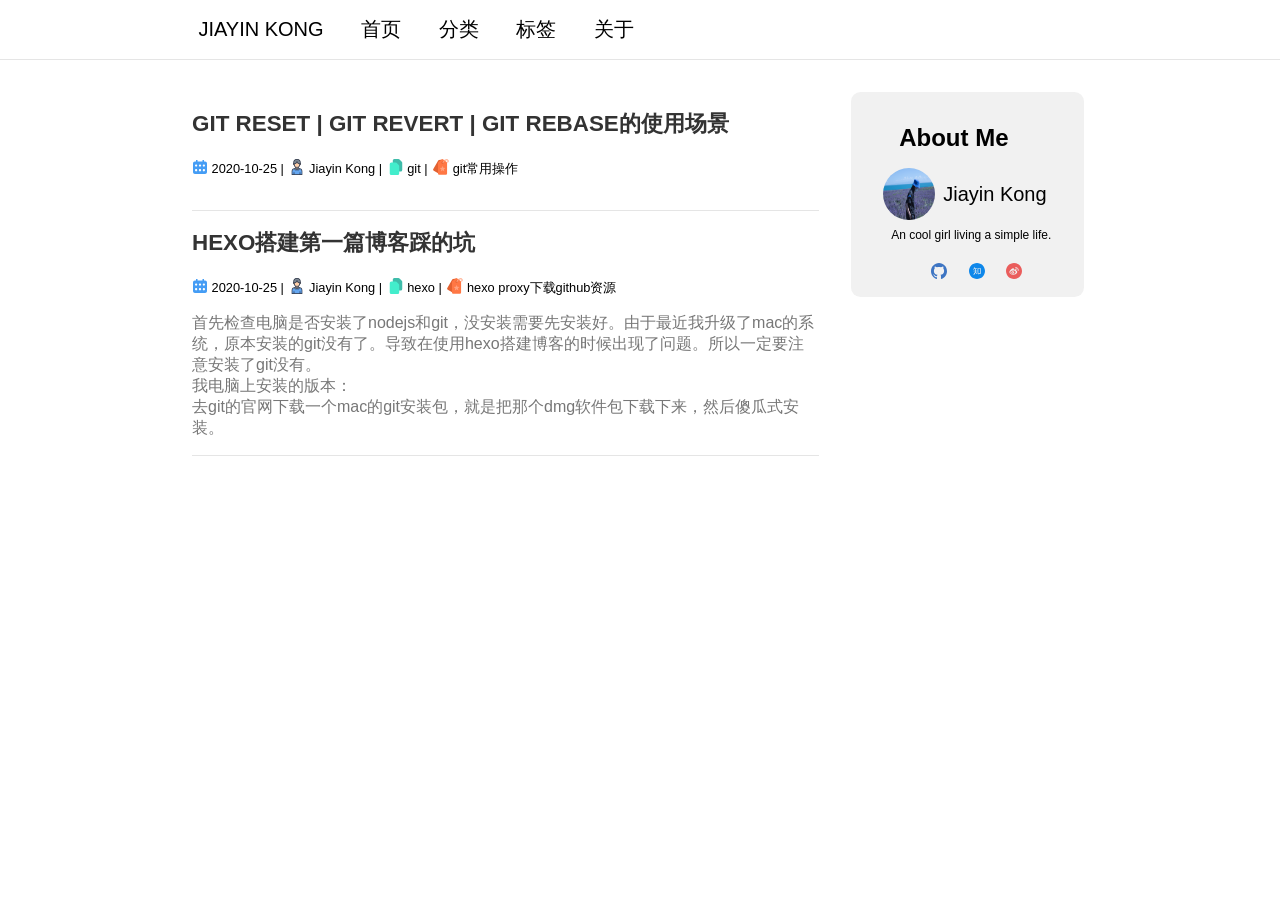
<file: index.html>
<!DOCTYPE html>
<html>
<head>
    <meta charset="utf-8">
    
        <title>Jiayin Kong</title>
    
    <meta name="viewport" content="width=device-width, initial-scale=1, maximum-scale=1, user-scalable=no">
    <link rel='shortcut icon' href="/favicon.ico">
    
<link rel="stylesheet" href="/css/index.css">

    
<link rel="stylesheet" href="/css/plugins/highlight/dark.css">

    
<link rel="stylesheet" href="/css/plugins/iconfont/iconfont.css">

<meta name="generator" content="Hexo 5.2.0"></head>
<body>
    <div class="navbar-container">
    <div class="navbar">
        <ul>
            <li><a href="/">JIAYIN KONG</a></li>
            <li><a href="/">首页</a></li>
            <li><a href='/categories'>分类</a></li>
            <li><a href="/tags">标签</a></li>
            <li><a href="/about">关于</a></li>
        </ul>
    </div>
</div>
    <div class="all-container">
        <div class="container">
	<div class="card-container">
		
			<div class="index-card">
  <div class="info">
    <h2 class="title" >
      <a href="/2020/10/25/git/git%20reset%E3%80%81git%20revert%E3%80%81git%20rebase%E7%9A%84%E4%BD%BF%E7%94%A8%E5%9C%BA%E6%99%AF/">git reset | git revert | git rebase的使用场景</a>
    </h2>
    
    <div class="infos">
      <div class="item">
        <svg class="icon" aria-hidden="true">
          <use xlink:href="#icon-date"></use>
        </svg>        
        <span id="date">2020-10-25</span>
        <span id="divider">|</span>
      </div>

      <div class="item">
        <svg class="icon" aria-hidden="true">
          <use xlink:href="#icon--basicpeople"></use>
        </svg> 
        <span id="author">
          
            Jiayin Kong
          
        </span>
        <span id="divider">|</span>
      </div>

      <div class="item">
        <svg class="icon" aria-hidden="true">
          <use xlink:href="#icon-duplicate_document"></use>
        </svg> 
        <span id="cate">
          
            <a href="/categories/git/">git</a>
          
        </span>
        <span id="divider">|</span>
      </div>

      <div class="item">
        <svg class="icon" aria-hidden="true">
          <use xlink:href="#icon-tags"></use>
        </svg> 
        <span id="tags">
          
            <a href="/tags/git%E5%B8%B8%E7%94%A8%E6%93%8D%E4%BD%9C/">git常用操作</a>
          
        </span>
      </div>

    </div>
    <div class="excerpt">
      
    </div>

    <!--
    <div class="readmore">
      <a href="/2020/10/25/git/git%20reset%E3%80%81git%20revert%E3%80%81git%20rebase%E7%9A%84%E4%BD%BF%E7%94%A8%E5%9C%BA%E6%99%AF/">Read More >></a>
    </div>
    -->

    <hr class="divider">

  </div>
</div>
		
			<div class="index-card">
  <div class="info">
    <h2 class="title" >
      <a href="/2020/10/25/hexo/hexo%E6%90%AD%E5%BB%BA%E7%AC%AC%E4%B8%80%E7%AF%87%E5%8D%9A%E5%AE%A2%E8%B8%A9%E7%9A%84%E5%9D%91/">hexo搭建第一篇博客踩的坑</a>
    </h2>
    
    <div class="infos">
      <div class="item">
        <svg class="icon" aria-hidden="true">
          <use xlink:href="#icon-date"></use>
        </svg>        
        <span id="date">2020-10-25</span>
        <span id="divider">|</span>
      </div>

      <div class="item">
        <svg class="icon" aria-hidden="true">
          <use xlink:href="#icon--basicpeople"></use>
        </svg> 
        <span id="author">
          
            Jiayin Kong
          
        </span>
        <span id="divider">|</span>
      </div>

      <div class="item">
        <svg class="icon" aria-hidden="true">
          <use xlink:href="#icon-duplicate_document"></use>
        </svg> 
        <span id="cate">
          
            <a href="/categories/hexo/">hexo</a>
          
        </span>
        <span id="divider">|</span>
      </div>

      <div class="item">
        <svg class="icon" aria-hidden="true">
          <use xlink:href="#icon-tags"></use>
        </svg> 
        <span id="tags">
          
            <a href="/tags/hexo/">hexo</a>
          
            <a href="/tags/proxy%E4%B8%8B%E8%BD%BDgithub%E8%B5%84%E6%BA%90/">proxy下载github资源</a>
          
        </span>
      </div>

    </div>
    <div class="excerpt">
      <p>首先检查电脑是否安装了nodejs和git，没安装需要先安装好。由于最近我升级了mac的系统，原本安装的git没有了。导致在使用hexo搭建博客的时候出现了问题。所以一定要注意安装了git没有。</p>
<p>我电脑上安装的版本：</p>
<p></p>
<p>去git的官网下载一个mac的git安装包，就是把那个dmg软件包下载下来，然后傻瓜式安装。</p>
    </div>

    <!--
    <div class="readmore">
      <a href="/2020/10/25/hexo/hexo%E6%90%AD%E5%BB%BA%E7%AC%AC%E4%B8%80%E7%AF%87%E5%8D%9A%E5%AE%A2%E8%B8%A9%E7%9A%84%E5%9D%91/">Read More >></a>
    </div>
    -->

    <hr class="divider">

  </div>
</div>
		
		<nav class="pagination">
	<div class="pages">
		
	</div>
</nav>

	</div>
	<div class="widgets">
    <div class="self-info">
        <h2>About Me</h2>
        <div class="infos">
            <div style="display: flex; align-items: center;">
                <img src="/favicon.ico">
                <p style="margin-left: 8px;">Jiayin Kong</p>
            </div>
            <span>
                <p style="font-size: 12px;">An cool girl living a simple life.</p>
            </span>
        </div>
        <div class="methods">
            <a target="_blank" rel="noopener" href="https://github.com/jiayinkong" title="Github">
                <svg class="icon" aria-hidden="true">
                    <use xlink:href="#icon-github"></use>
                </svg>
            </a>
            <a href="">
                <svg class="icon" aria-hidden="true">
                    <use xlink:href="#icon-zhihu"></use>
                </svg>
            </a>
            <a href="">
                <svg class="icon" aria-hidden="true">
                    <use xlink:href="#icon-weibo"></use>
                </svg>
            </a>
        </div>
    </div>
</div>
</div>
    </div>
    <div class='rights'>
	<p>©<span id='years'></span> Mint Forge. All Rights Reserved.</p>
</div>
<script type="text/javascript">
	var today = new Date()
	var years = today.getFullYear()
	document.getElementById('years').innerHTML=years
</script>
    
<script src="/js/iconfont.js"></script>

<style>
    .icon {
      width: 1rem;
      height: 1rem;
      vertical-align: -0.15em;
      fill: currentColor;
      overflow: hidden;
    }
</style>
    
</body>
</html>
</file>
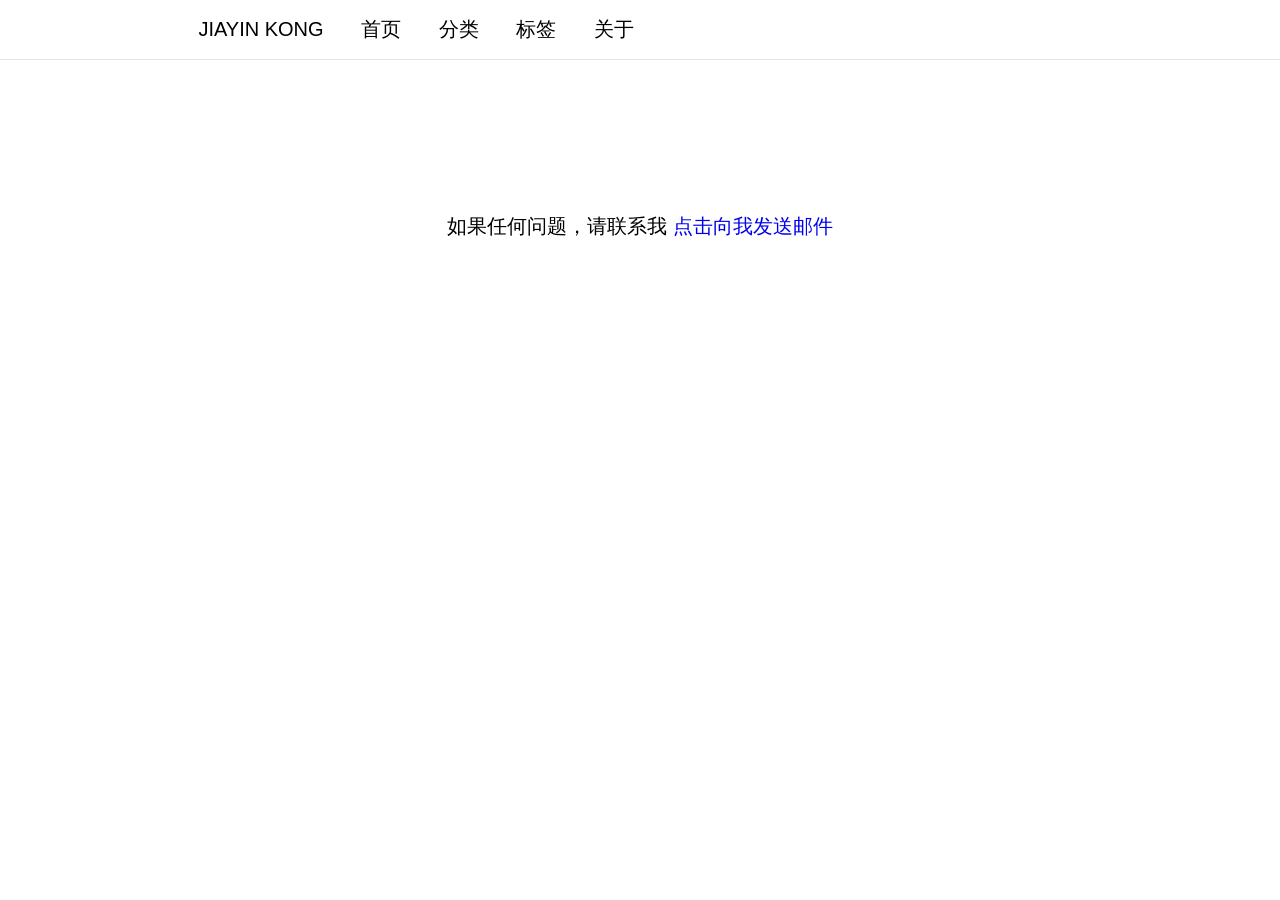
<file: about/index.html>
<!DOCTYPE html>
<html>
<head>
    <meta charset="utf-8">
    
        <title>about | Jiayin Kong</title>
    
    <meta name="viewport" content="width=device-width, initial-scale=1, maximum-scale=1, user-scalable=no">
    <link rel='shortcut icon' href="/favicon.ico">
    
<link rel="stylesheet" href="/css/index.css">

    
<link rel="stylesheet" href="/css/plugins/highlight/dark.css">

    
<link rel="stylesheet" href="/css/plugins/iconfont/iconfont.css">

<meta name="generator" content="Hexo 5.2.0"></head>
<body>
    <div class="navbar-container">
    <div class="navbar">
        <ul>
            <li><a href="/">JIAYIN KONG</a></li>
            <li><a href="/">首页</a></li>
            <li><a href='/categories'>分类</a></li>
            <li><a href="/tags">标签</a></li>
            <li><a href="/about">关于</a></li>
        </ul>
    </div>
</div>
    <div class="all-container">
        <div class="about">
<p>如果任何问题，请联系我</p>
<a href="mailto:kevinjobs.com?subject=Asking%20from%20blog&body=Some%20Questions%2C%20Pls%20help%20me%3A" title="点击向我发送邮件" id="send-mail">点击向我发送邮件</a>
</div>
    </div>
    <div class='rights'>
	<p>©<span id='years'></span> Mint Forge. All Rights Reserved.</p>
</div>
<script type="text/javascript">
	var today = new Date()
	var years = today.getFullYear()
	document.getElementById('years').innerHTML=years
</script>
    
<script src="/js/iconfont.js"></script>

<style>
    .icon {
      width: 1rem;
      height: 1rem;
      vertical-align: -0.15em;
      fill: currentColor;
      overflow: hidden;
    }
</style>
    
</body>
</html>
</file>
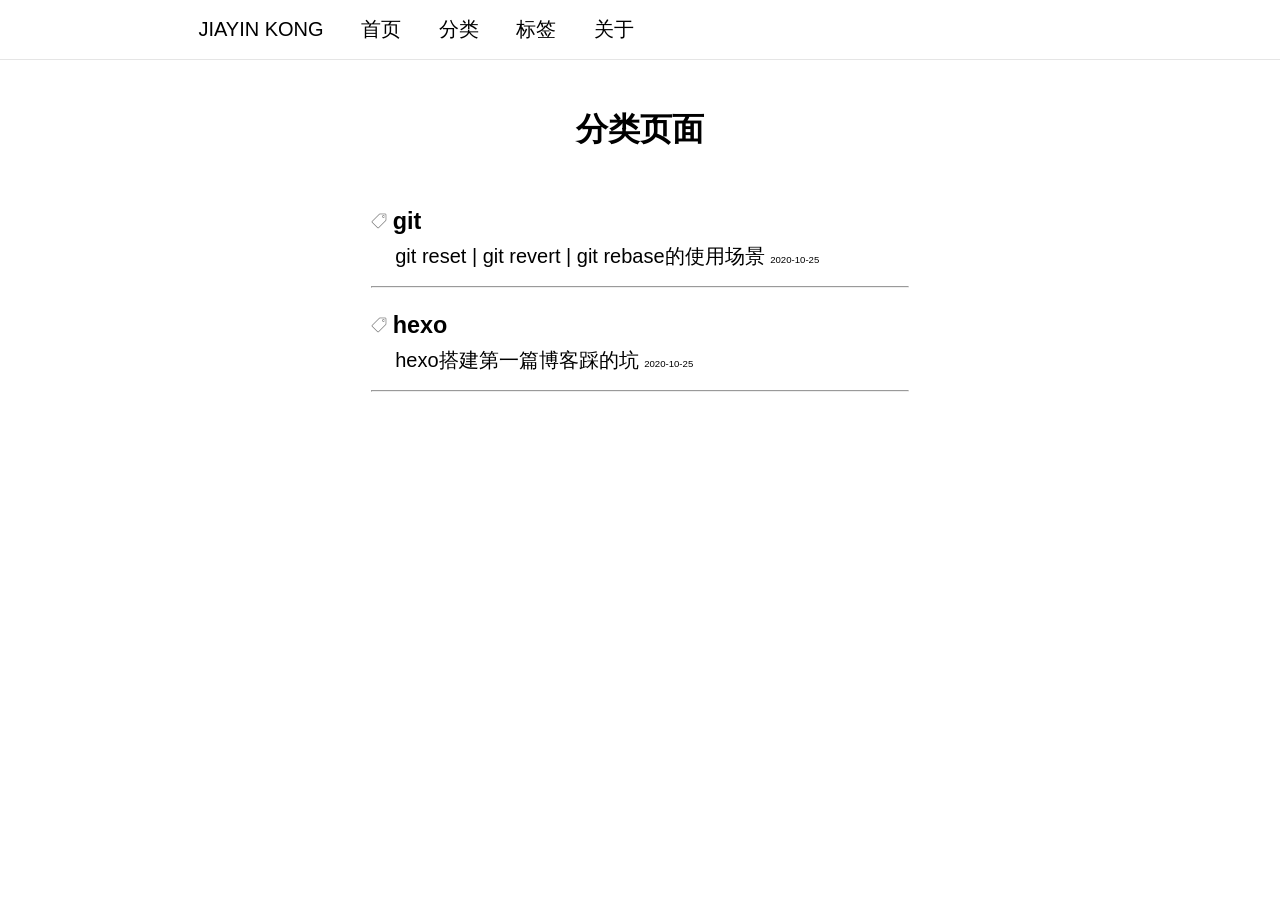
<file: categories/index.html>
<!DOCTYPE html>
<html>
<head>
    <meta charset="utf-8">
    
        <title>categories | Jiayin Kong</title>
    
    <meta name="viewport" content="width=device-width, initial-scale=1, maximum-scale=1, user-scalable=no">
    <link rel='shortcut icon' href="/favicon.ico">
    
<link rel="stylesheet" href="/css/index.css">

    
<link rel="stylesheet" href="/css/plugins/highlight/dark.css">

    
<link rel="stylesheet" href="/css/plugins/iconfont/iconfont.css">

<meta name="generator" content="Hexo 5.2.0"></head>
<body>
    <div class="navbar-container">
    <div class="navbar">
        <ul>
            <li><a href="/">JIAYIN KONG</a></li>
            <li><a href="/">首页</a></li>
            <li><a href='/categories'>分类</a></li>
            <li><a href="/tags">标签</a></li>
            <li><a href="/about">关于</a></li>
        </ul>
    </div>
</div>
    <div class="all-container">
        <div class="cate_page">
    <div class='title'>
        <h1>分类页面</h2>
    </div>
    <div class="cate-list-container">
    
        <div class="cate-list">
            <span id="img"><img src="/img/tag.png"></span>
            <span id="catename">
                <h3><a href="/categories/git/">git</a></h3>
            </span>
            <ul>
            
                <li>
                    <a href="/2020/10/25/git/git%20reset%E3%80%81git%20revert%E3%80%81git%20rebase%E7%9A%84%E4%BD%BF%E7%94%A8%E5%9C%BA%E6%99%AF/">git reset | git revert | git rebase的使用场景</a>
                    <span>2020-10-25</span>
                </li>
            
            </ul>
            <hr>
        </div>
    
        <div class="cate-list">
            <span id="img"><img src="/img/tag.png"></span>
            <span id="catename">
                <h3><a href="/categories/hexo/">hexo</a></h3>
            </span>
            <ul>
            
                <li>
                    <a href="/2020/10/25/hexo/hexo%E6%90%AD%E5%BB%BA%E7%AC%AC%E4%B8%80%E7%AF%87%E5%8D%9A%E5%AE%A2%E8%B8%A9%E7%9A%84%E5%9D%91/">hexo搭建第一篇博客踩的坑</a>
                    <span>2020-10-25</span>
                </li>
            
            </ul>
            <hr>
        </div>
    
    </div>
</div>
    </div>
    <div class='rights'>
	<p>©<span id='years'></span> Mint Forge. All Rights Reserved.</p>
</div>
<script type="text/javascript">
	var today = new Date()
	var years = today.getFullYear()
	document.getElementById('years').innerHTML=years
</script>
    
<script src="/js/iconfont.js"></script>

<style>
    .icon {
      width: 1rem;
      height: 1rem;
      vertical-align: -0.15em;
      fill: currentColor;
      overflow: hidden;
    }
</style>
    
</body>
</html>
</file>
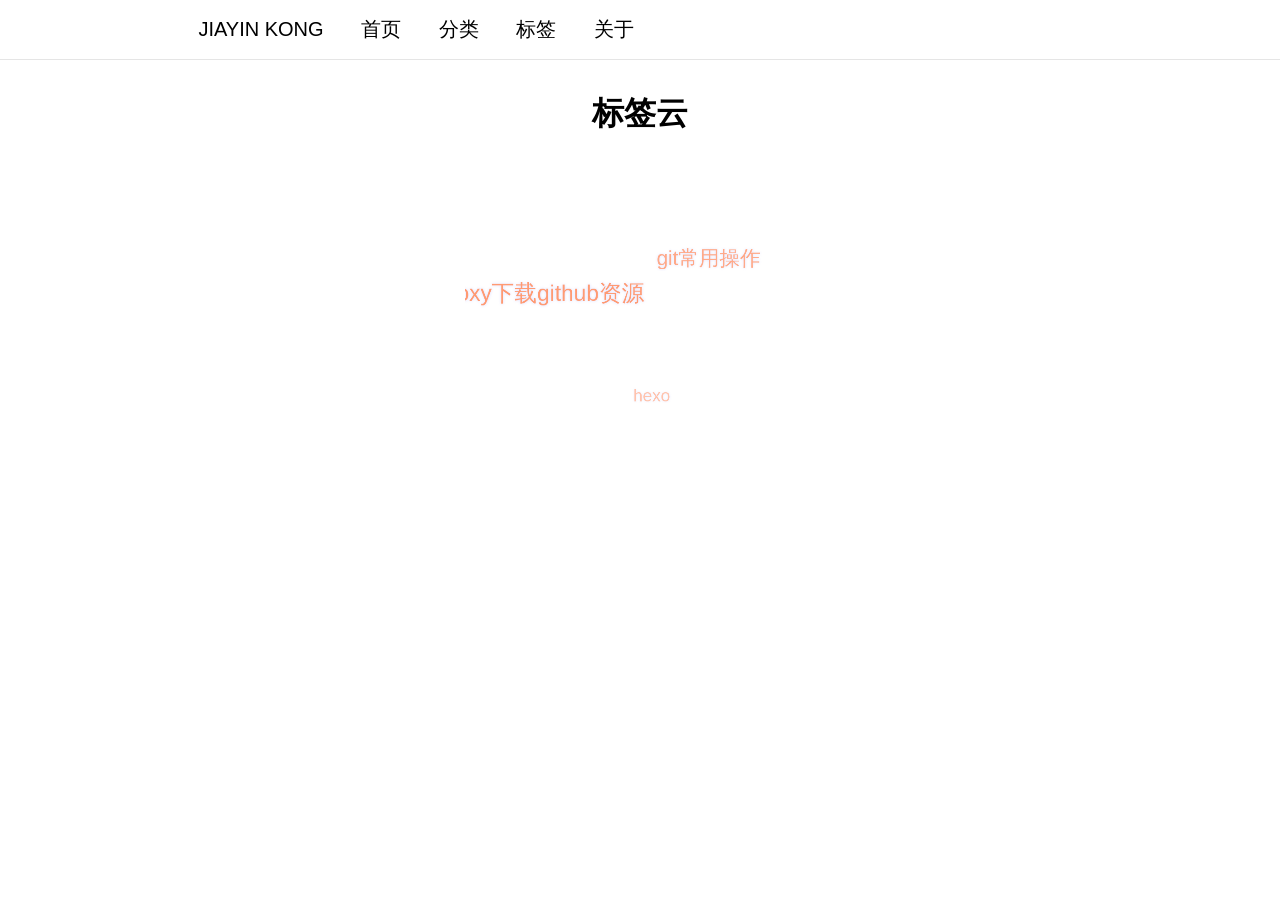
<file: tags/index.html>
<!DOCTYPE html>
<html>
<head>
    <meta charset="utf-8">
    
        <title>tags | Jiayin Kong</title>
    
    <meta name="viewport" content="width=device-width, initial-scale=1, maximum-scale=1, user-scalable=no">
    <link rel='shortcut icon' href="/favicon.ico">
    
<link rel="stylesheet" href="/css/index.css">

    
<link rel="stylesheet" href="/css/plugins/highlight/dark.css">

    
<link rel="stylesheet" href="/css/plugins/iconfont/iconfont.css">

<meta name="generator" content="Hexo 5.2.0"></head>
<body>
    <div class="navbar-container">
    <div class="navbar">
        <ul>
            <li><a href="/">JIAYIN KONG</a></li>
            <li><a href="/">首页</a></li>
            <li><a href='/categories'>分类</a></li>
            <li><a href="/tags">标签</a></li>
            <li><a href="/about">关于</a></li>
        </ul>
    </div>
</div>
    <div class="all-container">
        <div class="tags">
    
        <h3 class="title">标签云</h3>
        <script type="text/javascript" charset="utf-8" src="/js/tagcloud.js"></script>
        <script type="text/javascript" charset="utf-8" src="/js/tagcanvas.js"></script>
        <div class="widget-wrap tags-cloud">
            <div id="myCanvasContainer" class="widget tagcloud tags-cloud-canvas">
                <canvas width="350" height="350" id="resCanvas" style="width=100%">
                    <a href="/tags/git%E5%B8%B8%E7%94%A8%E6%93%8D%E4%BD%9C/" style="font-size: 10px;">git常用操作</a> <a href="/tags/hexo/" style="font-size: 10px;">hexo</a> <a href="/tags/proxy%E4%B8%8B%E8%BD%BDgithub%E8%B5%84%E6%BA%90/" style="font-size: 10px;">proxy下载github资源</a>
                </canvas>
            </div>
        </div>
    
</div>
    </div>
    <div class='rights'>
	<p>©<span id='years'></span> Mint Forge. All Rights Reserved.</p>
</div>
<script type="text/javascript">
	var today = new Date()
	var years = today.getFullYear()
	document.getElementById('years').innerHTML=years
</script>
    
<script src="/js/iconfont.js"></script>

<style>
    .icon {
      width: 1rem;
      height: 1rem;
      vertical-align: -0.15em;
      fill: currentColor;
      overflow: hidden;
    }
</style>
    
</body>
</html>
</file>
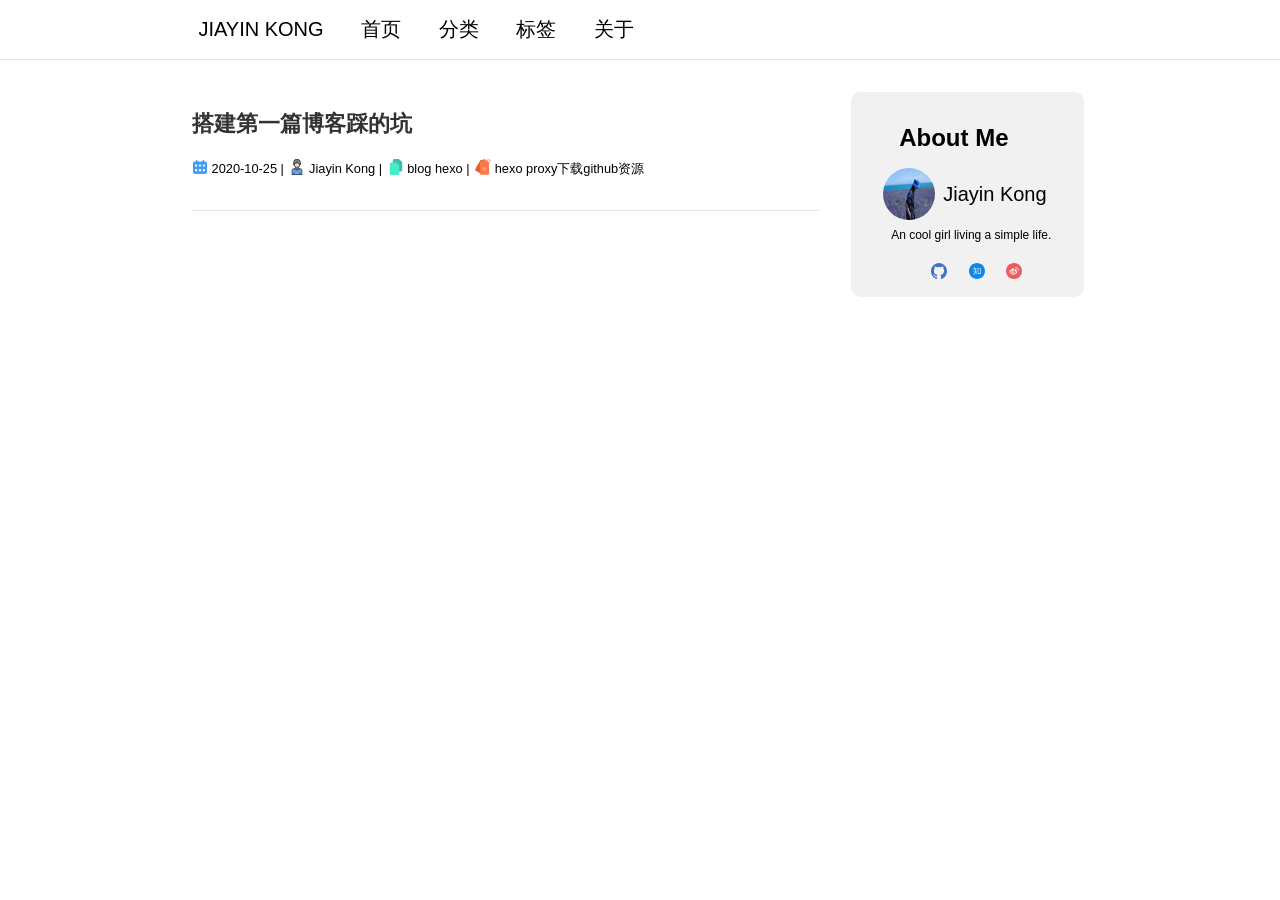
<file: categories/blog/index.html>
<!DOCTYPE html>
<html>
<head>
    <meta charset="utf-8">
    
        <title>Jiayin Kong</title>
    
    <meta name="viewport" content="width=device-width, initial-scale=1, maximum-scale=1, user-scalable=no">
    <link rel='shortcut icon' href="/favicon.ico">
    
<link rel="stylesheet" href="/css/index.css">

    
<link rel="stylesheet" href="/css/plugins/highlight/dark.css">

    
<link rel="stylesheet" href="/css/plugins/iconfont/iconfont.css">

<meta name="generator" content="Hexo 5.2.0"></head>
<body>
    <div class="navbar-container">
    <div class="navbar">
        <ul>
            <li><a href="/">JIAYIN KONG</a></li>
            <li><a href="/">首页</a></li>
            <li><a href='/categories'>分类</a></li>
            <li><a href="/tags">标签</a></li>
            <li><a href="/about">关于</a></li>
        </ul>
    </div>
</div>
    <div class="all-container">
        <div class="container">
	<div class="card-container">
		
			<div class="index-card">
  <div class="info">
    <h2 class="title" >
      <a href="/2020/10/25/blog/hexo/%E6%90%AD%E5%BB%BA%E7%AC%AC%E4%B8%80%E7%AF%87%E5%8D%9A%E5%AE%A2%E8%B8%A9%E7%9A%84%E5%9D%91/">搭建第一篇博客踩的坑</a>
    </h2>
    
    <div class="infos">
      <div class="item">
        <svg class="icon" aria-hidden="true">
          <use xlink:href="#icon-date"></use>
        </svg>        
        <span id="date">2020-10-25</span>
        <span id="divider">|</span>
      </div>

      <div class="item">
        <svg class="icon" aria-hidden="true">
          <use xlink:href="#icon--basicpeople"></use>
        </svg> 
        <span id="author">
          
            Jiayin Kong
          
        </span>
        <span id="divider">|</span>
      </div>

      <div class="item">
        <svg class="icon" aria-hidden="true">
          <use xlink:href="#icon-duplicate_document"></use>
        </svg> 
        <span id="cate">
          
            <a href="/categories/blog/">blog</a>
          
            <a href="/categories/blog/hexo/">hexo</a>
          
        </span>
        <span id="divider">|</span>
      </div>

      <div class="item">
        <svg class="icon" aria-hidden="true">
          <use xlink:href="#icon-tags"></use>
        </svg> 
        <span id="tags">
          
            <a href="/tags/hexo/">hexo</a>
          
            <a href="/tags/proxy%E4%B8%8B%E8%BD%BDgithub%E8%B5%84%E6%BA%90/">proxy下载github资源</a>
          
        </span>
      </div>

    </div>
    <div class="excerpt">
      
    </div>

    <!--
    <div class="readmore">
      <a href="/2020/10/25/blog/hexo/%E6%90%AD%E5%BB%BA%E7%AC%AC%E4%B8%80%E7%AF%87%E5%8D%9A%E5%AE%A2%E8%B8%A9%E7%9A%84%E5%9D%91/">Read More >></a>
    </div>
    -->

    <hr class="divider">

  </div>
</div>
		
		<nav class="pagination">
	<div class="pages">
		
	</div>
</nav>

	</div>
	<div class="widgets">
    <div class="self-info">
        <h2>About Me</h2>
        <div class="infos">
            <div style="display: flex; align-items: center;">
                <img src="/favicon.ico">
                <p style="margin-left: 8px;">Jiayin Kong</p>
            </div>
            <span>
                <p style="font-size: 12px;">An cool girl living a simple life.</p>
            </span>
        </div>
        <div class="methods">
            <a target="_blank" rel="noopener" href="https://github.com/jiayinkong" title="Github">
                <svg class="icon" aria-hidden="true">
                    <use xlink:href="#icon-github"></use>
                </svg>
            </a>
            <a href="">
                <svg class="icon" aria-hidden="true">
                    <use xlink:href="#icon-zhihu"></use>
                </svg>
            </a>
            <a href="">
                <svg class="icon" aria-hidden="true">
                    <use xlink:href="#icon-weibo"></use>
                </svg>
            </a>
        </div>
    </div>
</div>
</div>
    </div>
    <div class='rights'>
	<p>©<span id='years'></span> Mint Forge. All Rights Reserved.</p>
</div>
<script type="text/javascript">
	var today = new Date()
	var years = today.getFullYear()
	document.getElementById('years').innerHTML=years
</script>
    
<script src="/js/iconfont.js"></script>

<style>
    .icon {
      width: 1rem;
      height: 1rem;
      vertical-align: -0.15em;
      fill: currentColor;
      overflow: hidden;
    }
</style>
    
</body>
</html>
</file>
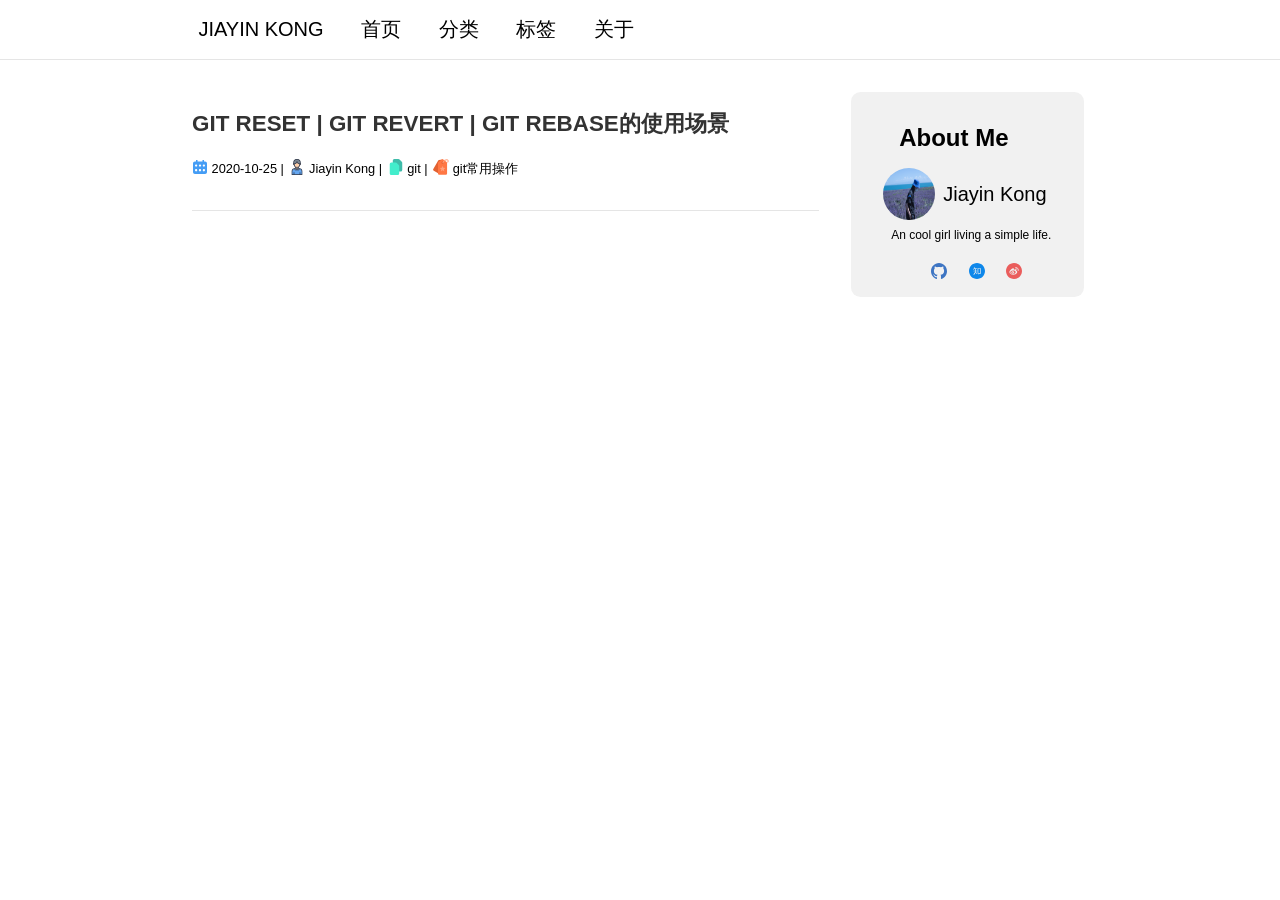
<file: categories/git/index.html>
<!DOCTYPE html>
<html>
<head>
    <meta charset="utf-8">
    
        <title>Jiayin Kong</title>
    
    <meta name="viewport" content="width=device-width, initial-scale=1, maximum-scale=1, user-scalable=no">
    <link rel='shortcut icon' href="/favicon.ico">
    
<link rel="stylesheet" href="/css/index.css">

    
<link rel="stylesheet" href="/css/plugins/highlight/dark.css">

    
<link rel="stylesheet" href="/css/plugins/iconfont/iconfont.css">

<meta name="generator" content="Hexo 5.2.0"></head>
<body>
    <div class="navbar-container">
    <div class="navbar">
        <ul>
            <li><a href="/">JIAYIN KONG</a></li>
            <li><a href="/">首页</a></li>
            <li><a href='/categories'>分类</a></li>
            <li><a href="/tags">标签</a></li>
            <li><a href="/about">关于</a></li>
        </ul>
    </div>
</div>
    <div class="all-container">
        <div class="container">
	<div class="card-container">
		
			<div class="index-card">
  <div class="info">
    <h2 class="title" >
      <a href="/2020/10/25/git/git%20reset%E3%80%81git%20revert%E3%80%81git%20rebase%E7%9A%84%E4%BD%BF%E7%94%A8%E5%9C%BA%E6%99%AF/">git reset | git revert | git rebase的使用场景</a>
    </h2>
    
    <div class="infos">
      <div class="item">
        <svg class="icon" aria-hidden="true">
          <use xlink:href="#icon-date"></use>
        </svg>        
        <span id="date">2020-10-25</span>
        <span id="divider">|</span>
      </div>

      <div class="item">
        <svg class="icon" aria-hidden="true">
          <use xlink:href="#icon--basicpeople"></use>
        </svg> 
        <span id="author">
          
            Jiayin Kong
          
        </span>
        <span id="divider">|</span>
      </div>

      <div class="item">
        <svg class="icon" aria-hidden="true">
          <use xlink:href="#icon-duplicate_document"></use>
        </svg> 
        <span id="cate">
          
            <a href="/categories/git/">git</a>
          
        </span>
        <span id="divider">|</span>
      </div>

      <div class="item">
        <svg class="icon" aria-hidden="true">
          <use xlink:href="#icon-tags"></use>
        </svg> 
        <span id="tags">
          
            <a href="/tags/git%E5%B8%B8%E7%94%A8%E6%93%8D%E4%BD%9C/">git常用操作</a>
          
        </span>
      </div>

    </div>
    <div class="excerpt">
      
    </div>

    <!--
    <div class="readmore">
      <a href="/2020/10/25/git/git%20reset%E3%80%81git%20revert%E3%80%81git%20rebase%E7%9A%84%E4%BD%BF%E7%94%A8%E5%9C%BA%E6%99%AF/">Read More >></a>
    </div>
    -->

    <hr class="divider">

  </div>
</div>
		
		<nav class="pagination">
	<div class="pages">
		
	</div>
</nav>

	</div>
	<div class="widgets">
    <div class="self-info">
        <h2>About Me</h2>
        <div class="infos">
            <div style="display: flex; align-items: center;">
                <img src="/favicon.ico">
                <p style="margin-left: 8px;">Jiayin Kong</p>
            </div>
            <span>
                <p style="font-size: 12px;">An cool girl living a simple life.</p>
            </span>
        </div>
        <div class="methods">
            <a target="_blank" rel="noopener" href="https://github.com/jiayinkong" title="Github">
                <svg class="icon" aria-hidden="true">
                    <use xlink:href="#icon-github"></use>
                </svg>
            </a>
            <a href="">
                <svg class="icon" aria-hidden="true">
                    <use xlink:href="#icon-zhihu"></use>
                </svg>
            </a>
            <a href="">
                <svg class="icon" aria-hidden="true">
                    <use xlink:href="#icon-weibo"></use>
                </svg>
            </a>
        </div>
    </div>
</div>
</div>
    </div>
    <div class='rights'>
	<p>©<span id='years'></span> Mint Forge. All Rights Reserved.</p>
</div>
<script type="text/javascript">
	var today = new Date()
	var years = today.getFullYear()
	document.getElementById('years').innerHTML=years
</script>
    
<script src="/js/iconfont.js"></script>

<style>
    .icon {
      width: 1rem;
      height: 1rem;
      vertical-align: -0.15em;
      fill: currentColor;
      overflow: hidden;
    }
</style>
    
</body>
</html>
</file>
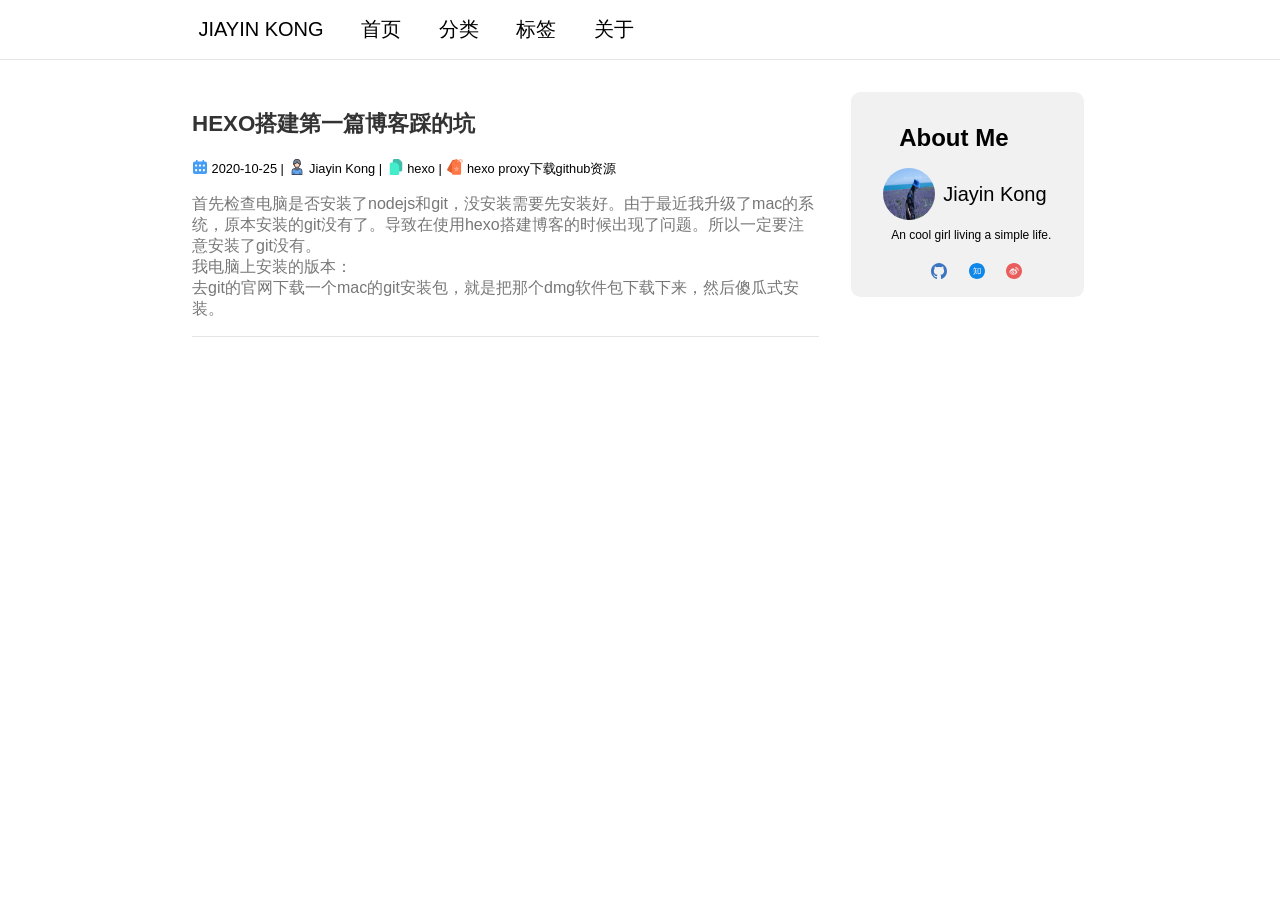
<file: categories/hexo/index.html>
<!DOCTYPE html>
<html>
<head>
    <meta charset="utf-8">
    
        <title>Jiayin Kong</title>
    
    <meta name="viewport" content="width=device-width, initial-scale=1, maximum-scale=1, user-scalable=no">
    <link rel='shortcut icon' href="/favicon.ico">
    
<link rel="stylesheet" href="/css/index.css">

    
<link rel="stylesheet" href="/css/plugins/highlight/dark.css">

    
<link rel="stylesheet" href="/css/plugins/iconfont/iconfont.css">

<meta name="generator" content="Hexo 5.2.0"></head>
<body>
    <div class="navbar-container">
    <div class="navbar">
        <ul>
            <li><a href="/">JIAYIN KONG</a></li>
            <li><a href="/">首页</a></li>
            <li><a href='/categories'>分类</a></li>
            <li><a href="/tags">标签</a></li>
            <li><a href="/about">关于</a></li>
        </ul>
    </div>
</div>
    <div class="all-container">
        <div class="container">
	<div class="card-container">
		
			<div class="index-card">
  <div class="info">
    <h2 class="title" >
      <a href="/2020/10/25/hexo/hexo%E6%90%AD%E5%BB%BA%E7%AC%AC%E4%B8%80%E7%AF%87%E5%8D%9A%E5%AE%A2%E8%B8%A9%E7%9A%84%E5%9D%91/">hexo搭建第一篇博客踩的坑</a>
    </h2>
    
    <div class="infos">
      <div class="item">
        <svg class="icon" aria-hidden="true">
          <use xlink:href="#icon-date"></use>
        </svg>        
        <span id="date">2020-10-25</span>
        <span id="divider">|</span>
      </div>

      <div class="item">
        <svg class="icon" aria-hidden="true">
          <use xlink:href="#icon--basicpeople"></use>
        </svg> 
        <span id="author">
          
            Jiayin Kong
          
        </span>
        <span id="divider">|</span>
      </div>

      <div class="item">
        <svg class="icon" aria-hidden="true">
          <use xlink:href="#icon-duplicate_document"></use>
        </svg> 
        <span id="cate">
          
            <a href="/categories/hexo/">hexo</a>
          
        </span>
        <span id="divider">|</span>
      </div>

      <div class="item">
        <svg class="icon" aria-hidden="true">
          <use xlink:href="#icon-tags"></use>
        </svg> 
        <span id="tags">
          
            <a href="/tags/hexo/">hexo</a>
          
            <a href="/tags/proxy%E4%B8%8B%E8%BD%BDgithub%E8%B5%84%E6%BA%90/">proxy下载github资源</a>
          
        </span>
      </div>

    </div>
    <div class="excerpt">
      <p>首先检查电脑是否安装了nodejs和git，没安装需要先安装好。由于最近我升级了mac的系统，原本安装的git没有了。导致在使用hexo搭建博客的时候出现了问题。所以一定要注意安装了git没有。</p>
<p>我电脑上安装的版本：</p>
<p></p>
<p>去git的官网下载一个mac的git安装包，就是把那个dmg软件包下载下来，然后傻瓜式安装。</p>
    </div>

    <!--
    <div class="readmore">
      <a href="/2020/10/25/hexo/hexo%E6%90%AD%E5%BB%BA%E7%AC%AC%E4%B8%80%E7%AF%87%E5%8D%9A%E5%AE%A2%E8%B8%A9%E7%9A%84%E5%9D%91/">Read More >></a>
    </div>
    -->

    <hr class="divider">

  </div>
</div>
		
		<nav class="pagination">
	<div class="pages">
		
	</div>
</nav>

	</div>
	<div class="widgets">
    <div class="self-info">
        <h2>About Me</h2>
        <div class="infos">
            <div style="display: flex; align-items: center;">
                <img src="/favicon.ico">
                <p style="margin-left: 8px;">Jiayin Kong</p>
            </div>
            <span>
                <p style="font-size: 12px;">An cool girl living a simple life.</p>
            </span>
        </div>
        <div class="methods">
            <a target="_blank" rel="noopener" href="https://github.com/jiayinkong" title="Github">
                <svg class="icon" aria-hidden="true">
                    <use xlink:href="#icon-github"></use>
                </svg>
            </a>
            <a href="">
                <svg class="icon" aria-hidden="true">
                    <use xlink:href="#icon-zhihu"></use>
                </svg>
            </a>
            <a href="">
                <svg class="icon" aria-hidden="true">
                    <use xlink:href="#icon-weibo"></use>
                </svg>
            </a>
        </div>
    </div>
</div>
</div>
    </div>
    <div class='rights'>
	<p>©<span id='years'></span> Mint Forge. All Rights Reserved.</p>
</div>
<script type="text/javascript">
	var today = new Date()
	var years = today.getFullYear()
	document.getElementById('years').innerHTML=years
</script>
    
<script src="/js/iconfont.js"></script>

<style>
    .icon {
      width: 1rem;
      height: 1rem;
      vertical-align: -0.15em;
      fill: currentColor;
      overflow: hidden;
    }
</style>
    
</body>
</html>
</file>
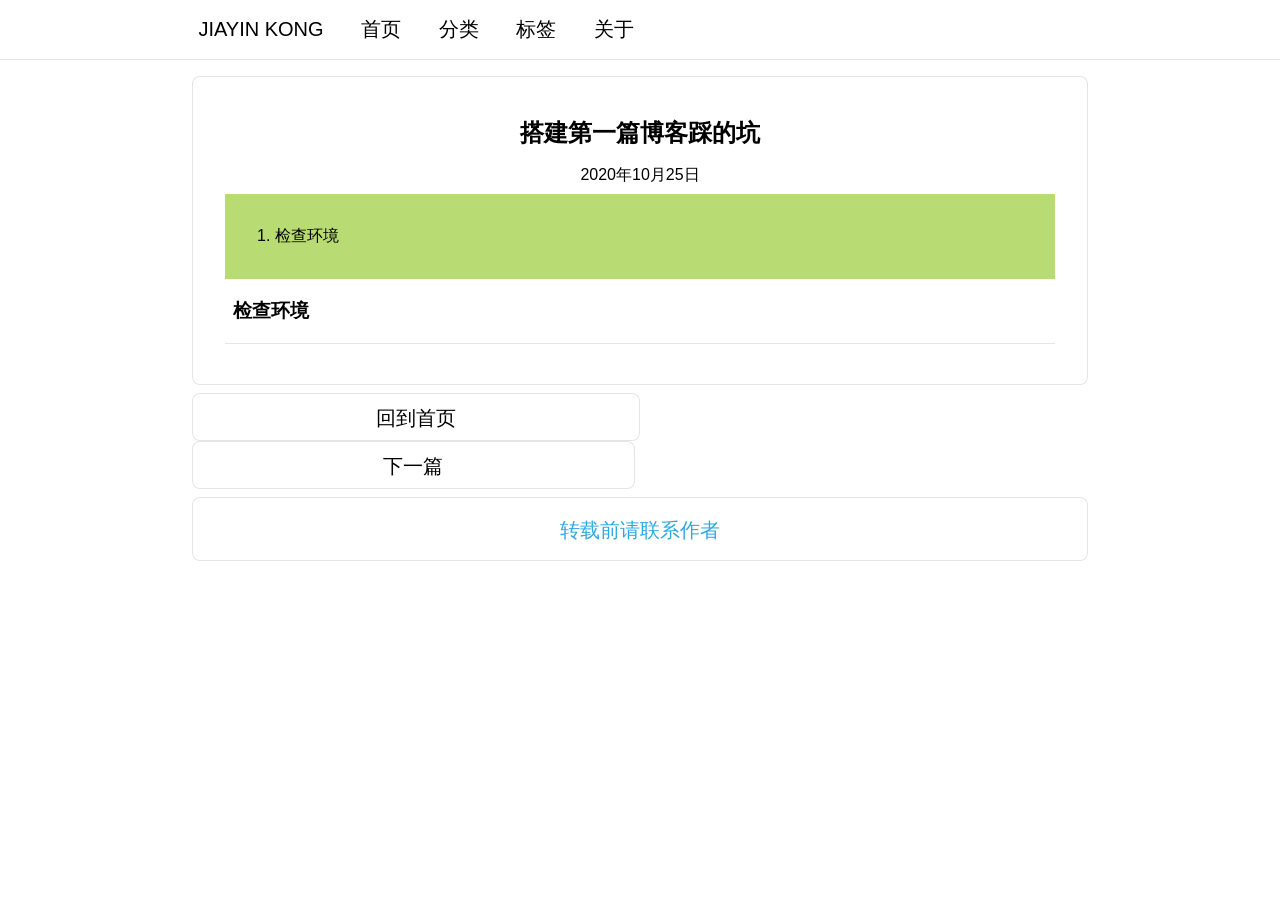
<file: 2020/10/25/搭建第一篇博客踩的坑/index.html>
<!DOCTYPE html>
<html>
<head>
    <meta charset="utf-8">
    
        <title>搭建第一篇博客踩的坑 | Jiayin Kong</title>
    
    <meta name="viewport" content="width=device-width, initial-scale=1, maximum-scale=1, user-scalable=no">
    <link rel='shortcut icon' href="/favicon.ico">
    
<link rel="stylesheet" href="/css/index.css">

    
<link rel="stylesheet" href="/css/plugins/highlight/dark.css">

    
<link rel="stylesheet" href="/css/plugins/iconfont/iconfont.css">

<meta name="generator" content="Hexo 5.2.0"></head>
<body>
    <div class="navbar-container">
    <div class="navbar">
        <ul>
            <li><a href="/">JIAYIN KONG</a></li>
            <li><a href="/">首页</a></li>
            <li><a href='/categories'>分类</a></li>
            <li><a href="/tags">标签</a></li>
            <li><a href="/about">关于</a></li>
        </ul>
    </div>
</div>
    <div class="all-container">
        <div class="article-container">
    <h2 class="title">搭建第一篇博客踩的坑</h2>
    <span class="info">2020年10月25日</span>
    
    
        <div class="toc">
            <ol class="toc"><li class="toc-item toc-level-3"><a class="toc-link" href="#%E6%A3%80%E6%9F%A5%E7%8E%AF%E5%A2%83"><span class="toc-number">1.</span> <span class="toc-text">检查环境</span></a></li></ol>
        </div>
    

    <div class="content"><h3 id="检查环境"><a href="#检查环境" class="headerlink" title="检查环境"></a>检查环境</h3></div>
    <hr>
    <div class="tags"></div>
</div>
<div class="paging">
    
        <a id="prev" href="/">回到首页</a>
    
    
    
        <a id="next" href="/2020/10/25/hello-world/">下一篇</a>
    
</div>
<div class="footer">
    <p><a href="/about/">转载前请联系作者</a></p>
</div>

<script src="/js/highlight.pack.js"></script>

</script>
<script>
	hljs.initHighlightingOnLoad();
</script>

<script src="/js/iconfont.js"></script>

<style>
    .icon {
      width: 1rem;
      height: 1rem;
      vertical-align: -0.15em;
      fill: currentColor;
      overflow: hidden;
    }
</style>
    
    </div>
    <div class='rights'>
	<p>©<span id='years'></span> Mint Forge. All Rights Reserved.</p>
</div>
<script type="text/javascript">
	var today = new Date()
	var years = today.getFullYear()
	document.getElementById('years').innerHTML=years
</script>
    
<script src="/js/iconfont.js"></script>

<style>
    .icon {
      width: 1rem;
      height: 1rem;
      vertical-align: -0.15em;
      fill: currentColor;
      overflow: hidden;
    }
</style>
    
</body>
</html>
</file>
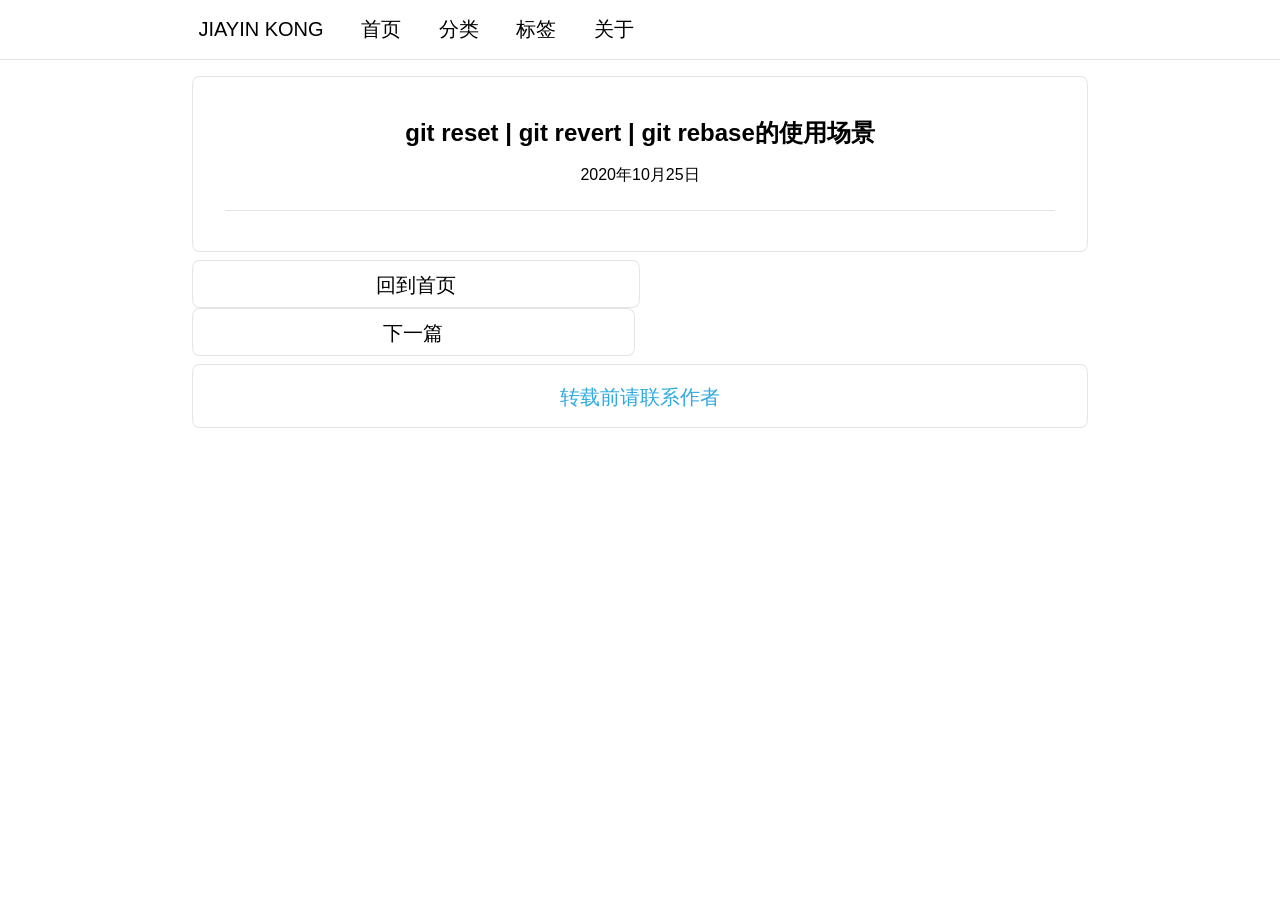
<file: 2020/10/25/git/git reset、git revert、git rebase的使用场景/index.html>
<!DOCTYPE html>
<html>
<head>
    <meta charset="utf-8">
    
        <title>git reset | git revert | git rebase的使用场景 | Jiayin Kong</title>
    
    <meta name="viewport" content="width=device-width, initial-scale=1, maximum-scale=1, user-scalable=no">
    <link rel='shortcut icon' href="/favicon.ico">
    
<link rel="stylesheet" href="/css/index.css">

    
<link rel="stylesheet" href="/css/plugins/highlight/dark.css">

    
<link rel="stylesheet" href="/css/plugins/iconfont/iconfont.css">

<meta name="generator" content="Hexo 5.2.0"></head>
<body>
    <div class="navbar-container">
    <div class="navbar">
        <ul>
            <li><a href="/">JIAYIN KONG</a></li>
            <li><a href="/">首页</a></li>
            <li><a href='/categories'>分类</a></li>
            <li><a href="/tags">标签</a></li>
            <li><a href="/about">关于</a></li>
        </ul>
    </div>
</div>
    <div class="all-container">
        <div class="article-container">
    <h2 class="title">git reset | git revert | git rebase的使用场景</h2>
    <span class="info">2020年10月25日</span>
    
    

    <div class="content"></div>
    <hr>
    <div class="tags"></div>
</div>
<div class="paging">
    
        <a id="prev" href="/">回到首页</a>
    
    
    
        <a id="next" href="/2020/10/25/hexo/hexo%E6%90%AD%E5%BB%BA%E7%AC%AC%E4%B8%80%E7%AF%87%E5%8D%9A%E5%AE%A2%E8%B8%A9%E7%9A%84%E5%9D%91/">下一篇</a>
    
</div>
<div class="footer">
    <p><a href="/about/">转载前请联系作者</a></p>
</div>

<script src="/js/highlight.pack.js"></script>

</script>
<script>
	hljs.initHighlightingOnLoad();
</script>

<script src="/js/iconfont.js"></script>

<style>
    .icon {
      width: 1rem;
      height: 1rem;
      vertical-align: -0.15em;
      fill: currentColor;
      overflow: hidden;
    }
</style>
    
    </div>
    <div class='rights'>
	<p>©<span id='years'></span> Mint Forge. All Rights Reserved.</p>
</div>
<script type="text/javascript">
	var today = new Date()
	var years = today.getFullYear()
	document.getElementById('years').innerHTML=years
</script>
    
<script src="/js/iconfont.js"></script>

<style>
    .icon {
      width: 1rem;
      height: 1rem;
      vertical-align: -0.15em;
      fill: currentColor;
      overflow: hidden;
    }
</style>
    
</body>
</html>
</file>
<file: css/index.css>
@charset "UTF-8";
@media screen and (max-width: 800px) {
  * {
    margin: 0;
    padding: 0;
    box-sizing: border-box;
  }

  body {
    width: 100%;
    height: 100%;
    background-color: #f1f1f1;
    font-size: 20px;
    font-family: "STHeiti Light", "STHeiti", "Microsoft YaHei", "Pingfang SC" "STSong", "SimSun", "FangSong", "STFangSong";
  }
  body .all-container {
    display: block;
    margin: 0;
    padding: 0;
    width: 100%;
    height: 100%;
  }

  /* navbar */
  .navbar a {
    color: black;
    text-decoration: none;
  }
  .navbar a:visited {
    color: black;
  }
  .navbar .logo {
    background-color: #555555;
    width: 100%;
    height: 3rem;
    margin: 0 auto;
    text-align: center;
    line-height: 3rem;
    border-radius: 0.5rem 0.5rem 0 0;
  }
  .navbar .logo a {
    color: #fff;
  }

  .cate {
    display: block;
    position: sticky !important;
    position: -webkit-sticky;
    top: 0;
    left: 1%;
    z-index: 10;
    background: #555555;
    /* fallback for old browsers */
    width: 100%;
    height: 2rem;
    font-size: 1rem;
    margin: 0 auto;
    text-align: center;
    line-height: 2rem;
    border-radius: 0;
  }
  .cate ul #trans li {
    margin: 0 0.5rem;
  }
  .cate ul li {
    display: inline-block;
  }
  .cate ul li span#backtop {
    color: #fff;
    cursor: pointer;
  }
  .cate a {
    text-decoration: none;
    color: #fff;
  }

  /* index-card */
  .card-container {
    margin-top: 0;
  }

  .index-card {
    width: 100%;
    margin: 0.2rem auto;
    background-color: #fff;
    border-radius: 0;
  }
  .index-card .info {
    text-align: center;
  }
  .index-card .info .title {
    padding: 1rem 1rem 0 1rem;
    font-size: 1.3rem;
  }
  .index-card .info .divider {
    visibility: hidden;
    display: none;
    width: 90%;
    margin: 0.5rem auto;
  }
  .index-card .info .infos {
    margin: 0.5rem auto;
    font-size: 0.7rem;
  }
  .index-card .info .infos .item {
    display: inline-block;
  }
  .index-card .info .readmore {
    visibility: hidden;
    font-size: 1rem;
    padding: 0.2rem;
  }
  .index-card a {
    color: #000;
    text-decoration: none;
  }
  .index-card a:visited {
    color: #c73e3a;
  }

  .article-container {
    width: 100%;
    margin: 0.2rem auto;
    padding: 0.5rem;
    background-color: #fff;
    border-radius: 0;
    font-size: 1rem;
  }
  .article-container .title {
    text-align: center;
    padding: 0.5rem;
  }
  .article-container .info {
    display: block;
    text-align: center;
    padding: 0.5rem;
  }
  .article-container .toc {
    width: 100%;
    padding: 1rem;
    background-color: #90b44b;
  }
  .article-container .toc a {
    text-decoration: none;
    color: #000;
  }
  .article-container .toc ol {
    list-style: none;
  }
  .article-container .toc ol:nth-child(n+2) {
    margin-left: 1rem;
  }
  .article-container .content {
    margin: 1rem auto;
    padding: 0 0.5rem;
    line-height: 1.5;
    font-size: 1rem;
  }
  .article-container .content p code {
    display: inline-block;
    padding: 0 0.5rem;
    background-color: #fcfcfc;
    border-radius: 0.5rem;
  }
  .article-container .content blockquote {
    background-color: #ccc;
    padding: 0.2rem 0.5rem;
  }
  .article-container .content a {
    text-decoration: none;
    color: #2ea9df;
  }
  .article-container .content img {
    display: block;
    width: 95%;
    margin: 1rem auto;
  }
  .article-container .content ul, .article-container .content ol {
    margin-left: 1rem;
  }
  .article-container .content pre {
    overflow: scroll;
    margin: 0.5rem auto;
  }
  .article-container .content .tags {
    visibility: hidden;
  }

  .paging a {
    background-color: #ffffff;
    display: block;
    text-decoration: none;
    width: 100%;
    height: 3rem;
    line-height: 3rem;
    margin: 0.2rem auto;
    text-align: center;
    color: #000;
  }
  .paging a:visited {
    color: #000;
  }

  .footer {
    width: 100%;
    margin: 0 auto;
    margin-bottom: 10%;
    padding: 0.5rem;
    background-color: #fff;
    border-radius: 0;
    text-align: center;
  }
  .footer a {
    text-decoration: none;
    color: #2ea9df;
  }

  .pagination {
    width: 100%;
    margin: 0.5rem auto 2rem auto;
    height: 2rem;
    line-height: 2rem;
  }
  .pagination .pages {
    visibility: visible;
    width: auto;
    margin: 0 auto;
    text-align: center;
  }
  .pagination .pages a {
    display: inline-block;
    margin: 0 0.2rem;
    padding: 0 0.5rem;
    color: #777;
    background-color: #fff;
    text-decoration: none;
  }
  .pagination .pages a:visited {
    color: #777;
  }
  .pagination .pages span {
    margin: 0 0.5rem;
  }
  .pagination .pages span.current {
    font-size: 1.5rem;
    margin: 0 0.2rem;
    padding: 0 0.5rem;
    background-color: #fff;
  }

  .rights {
    margin: 1rem auto;
  }
  .rights p {
    text-align: center;
    font-size: 0.8rem;
  }

  .cate_page {
    margin: 0.2rem 0;
    padding: 1rem 0;
    background-color: #fff;
    font-size: 1rem;
  }
  .cate_page .title {
    font-size: 1rem;
    width: 8rem;
    margin: 1rem auto;
  }
  .cate_page .cate-list-container {
    width: 80%;
    margin: 3rem auto;
  }
  .cate_page .cate-list-container a {
    text-decoration: none;
    color: #000;
  }
  .cate_page .cate-list-container a:visited {
    color: #000;
  }
  .cate_page .cate-list-container a:hover {
    color: blue;
  }
  .cate_page .cate-list-container .cate-list span#img img {
    display: inline-block;
    width: 1rem !important;
    height: 1rem !important;
  }
  .cate_page .cate-list-container .cate-list span#catename {
    display: inline-block;
    margin: 0.5rem 0;
  }
  .cate_page .cate-list-container .cate-list ul {
    list-style: none;
    margin-left: 1.5rem;
  }
  .cate_page .cate-list-container .cate-list ul li span {
    font-size: 0.6rem;
  }
  .cate_page .cate-list-container .cate-list hr {
    margin: 1rem 0;
    height: 1px;
  }

  .tags {
    background-color: #fff;
    margin: 0.2rem auto;
  }
  .tags .title {
    font-size: 2rem;
    width: 6rem;
    margin: 0 auto;
    padding: 1rem 0;
  }
  .tags .tags-cloud {
    text-align: center;
  }

  .about {
    background-color: #fff;
    margin: 0.2rem auto;
    text-align: center;
    height: 300px;
    line-height: 300px;
    font-size: 1rem;
  }
  .about p {
    display: inline-block;
  }
  .about a {
    display: inline-block;
    text-decoration: none;
  }
}
@media screen and (min-width: 801px) {
  * {
    margin: 0;
    padding: 0;
    box-sizing: border-box;
  }

  body {
    width: 100%;
    height: 100%;
    background-color: #ffffff;
    margin: 0;
    padding: 0;
    font-size: 20px;
    font-family: -apple-system, SF UI Display, Arial, PingFang SC, Hiragino Sans GB, Microsoft YaHei, WenQuanYi Micro Hei, sans-serif;
  }
  body .all-container {
    display: block;
    margin: 1rem auto;
    padding: 0;
    width: 70%;
    min-width: 880px;
    height: 100%;
  }
  body .all-container .container {
    margin-top: 2rem;
  }

  /* navbar */
  .navbar-container {
    border-bottom: 1px solid rgba(0, 0, 0, 0.1);
    position: sticky;
    position: -webkit-sticky;
    top: 0;
    z-index: 10;
    background-color: #fff;
  }
  .navbar-container .navbar {
    margin: 0 13%;
    padding: 1rem;
  }
  .navbar-container .navbar ul li {
    display: inline-block;
    margin: 0 1rem;
  }
  .navbar-container .navbar ul li a {
    text-decoration: none;
    color: #000;
  }
  .navbar-container .navbar ul li a:visited {
    color: #000;
  }
  .navbar-container .navbar ul li a:hover {
    color: #000;
  }

  /* index-card */
  .card-container {
    width: 70%;
    float: left;
  }

  .index-card {
    width: 100%;
    margin: 0.5rem auto 0 auto;
    background-color: none;
    border-radius: 0;
  }
  .index-card .info {
    text-align: left;
    /*
    .readmore {
      font-size: 1.2rem;
      padding: .5rem;
    }
    */
  }
  .index-card .info .title {
    padding: 0.5rem 0;
    font-size: 1.4rem;
    text-transform: uppercase;
  }
  .index-card .info .title a {
    color: #333;
  }
  .index-card .info .title a:hover {
    color: #567;
  }
  .index-card .info .divider {
    width: 100%;
    height: 1px;
    border: none;
    border-top: 1px solid rgba(0, 0, 0, 0.1);
    margin: 0.5rem auto;
  }
  .index-card .info .infos {
    margin: 0.5rem auto;
  }
  .index-card .info .infos .item {
    display: inline-block;
    font-size: 0.8rem;
  }
  .index-card .excerpt {
    font-size: 1rem;
    color: #777;
    word-wrap: break-word;
    padding: 0.5rem 0;
  }
  .index-card .excerpt a {
    color: #777;
  }
  .index-card a {
    color: #000;
    text-decoration: none;
  }
  .index-card a:visited {
    color: #000;
  }

  /* right widgets */
  .widgets {
    float: left;
    position: sticky;
    top: 3rem;
    width: 26%;
    height: auto;
    border: 0 solid #000;
    border-radius: 0.6rem;
    margin-left: 2rem;
    padding: 1rem 2rem;
    background-color: #f1f1f1;
  }
  .widgets .self-info h2 {
    text-align: left;
    margin: 1rem;
    font-size: 1.5rem;
  }
  .widgets .self-info .infos img {
    display: block;
    float: left;
    width: 52px;
    height: 52px;
    border: none;
    border-radius: 52px;
  }
  .widgets .self-info .infos span {
    float: left;
    font-size: 1rem;
    margin: 0.5rem 0 0 0.5rem;
  }
  .widgets .self-info .methods {
    clear: both;
    padding: 1rem 0 0 2rem;
  }
  .widgets .self-info .methods a {
    display: inline-block;
    margin-left: 1rem;
  }

  .article-container {
    width: 100%;
    margin: 0.5rem auto;
    padding: 2rem;
    background-color: #fff;
    border: 1px solid rgba(0, 0, 0, 0.1);
    border-radius: 0.5rem;
    font-size: 1rem;
  }
  .article-container .title {
    text-align: center;
    padding: 0.5rem;
  }
  .article-container .info {
    display: block;
    text-align: center;
    padding: 0.5rem;
  }
  .article-container .toc {
    width: 100%;
    padding: 1rem;
    background-color: #b8dc73;
  }
  .article-container .toc a {
    text-decoration: none;
    color: #000;
  }
  .article-container .toc a:hover {
    color: #2ea9df;
  }
  .article-container .toc ol {
    list-style: none;
  }
  .article-container .toc ol:nth-child(n+2) {
    margin-left: 1rem;
  }
  .article-container .content {
    margin: 1rem auto;
    padding: 0 0.5rem;
    line-height: 2rem;
    font-size: 1rem;
  }
  .article-container .content h1, .article-container .content h2, .article-container .content h3, .article-container .content h4, .article-container .content h5, .article-container .content h6 {
    margin: 1rem auto;
  }
  .article-container .content hr {
    margin: 1rem auto;
    border-top: 1px solid rgba(0,0,0,.1);
  }
  .article-container .content p {
    text-indent: 2rem;
  }
  .article-container .content p code {
    text-indent: 0rem;
    display: inline-block;
    padding: 0 0.5rem;
    background-color: #fafafa;
    border-radius: 0.5rem;
    word-wrap: break-word;
    word-break: break-all;
  }
  .article-container .content blockquote {
    background-color: #ccc;
    padding: 0.2rem 0.5rem;
  }
  .article-container .content a {
    text-decoration: none;
    color: #2ea9df;
  }
  .article-container .content img {
    display: block;
    width: auto;
    max-width: 100%;
    margin: 1rem auto;
    box-shadow: 10px 10px 10px rgba(0, 0, 0, 0.5);
    /*考虑浏览器兼容性*/
    -moz-box-shadow: 10px 10px 10px rgba(0, 0, 0, 0.5);
    -webkit-box-shadow: 10px 10px 10px rgba(0, 0, 0, 0.5);
    border-radius: 0.5rem;
  }
  .article-container .content ul, .article-container .content ol {
    margin-left: 1rem;
  }
  .article-container .content pre {
    overflow: scroll;
    margin: 0.5rem auto;
  }
  .article-container .content .tags {
    visibility: hidden;
  }

  .article-container hr {
    border: none;
    border-top: 1px solid rgba(0,0,0,0.1);
  }

  .paging {
    display: block;
    margin: 。5rem auto;
  }
  .paging a {
    display: inline-block;
    text-decoration: none;
    width: 50%;
    height: 3rem;
    line-height: 3rem;
    text-align: center;
    background-color: #fff;
    color: #000;
    border: 1px solid rgba(0, 0, 0, 0.1);
    border-radius: 0.5rem;
  }
  .paging a:visited {
    color: #000;
  }
  .paging a:hover {
    background-color: #b8dc73;
    color: #fff;
  }
  .paging a#next {
    width: 49.44%;
  }

  .footer {
    width: 100%;
    margin: 0.5rem auto;
    margin-bottom: 5%;
    background-color: #fff;
    border-radius: 0;
    text-align: center;
    height: 4rem;
    line-height: 4rem;
    border: 1px solid rgba(0, 0, 0, 0.1);
    border-radius: 0.5rem;
  }
  .footer p a {
    text-decoration: none;
    color: #2ea9df;
  }

  .pagination {
    width: 80%;
    margin: 0.5rem auto 2rem auto;
    height: 4rem;
    line-height: 4rem;
  }
  .pagination .pages {
    width: auto;
    margin: 0 auto;
    text-align: center;
  }
  .pagination .pages a {
    margin: 0 0.5rem;
    color: #777;
    text-decoration: none;
  }
  .pagination .pages a:visited {
    color: #777;
  }
  .pagination .pages span {
    margin: 0 0.5rem;
  }
  .pagination .pages span.current {
    font-size: 1.5rem;
  }
  .pagination #desktop {
    visibility: visible;
  }
  .pagination #mobile {
    visibility: hidden;
  }

  .rights {
    display: none;
    position: absolute;
    left: 45%;
    bottom: 0;
  }
  .rights p {
    text-align: center;
    font-size: 0.8rem;
  }

  .cate_page {
    margin: 0.5rem 0;
    padding: 1rem 0;
    background-color: #fff;
  }
  .cate_page .title {
    font-size: 1rem;
    width: 8rem;
    margin: 1rem auto;
  }
  .cate_page .cate-list-container {
    width: 60%;
    margin: 3rem auto;
  }
  .cate_page .cate-list-container a {
    text-decoration: none;
    color: #000;
  }
  .cate_page .cate-list-container a:visited {
    color: #000;
  }
  .cate_page .cate-list-container a:hover {
    color: blue;
  }
  .cate_page .cate-list-container .cate-list span#img img {
    display: inline-block;
    width: 1rem !important;
    height: 1rem !important;
  }
  .cate_page .cate-list-container .cate-list span#catename {
    display: inline-block;
    margin: 0.5rem 0;
  }
  .cate_page .cate-list-container .cate-list ul {
    list-style: none;
    margin-left: 1.5rem;
  }
  .cate_page .cate-list-container .cate-list ul li span {
    font-size: 0.6rem;
  }
  .cate_page .cate-list-container .cate-list hr {
    margin: 1rem 0;
  }

  .tags {
    background-color: #fff;
    margin: 0.5rem auto;
  }
  .tags .title {
    font-size: 2rem;
    width: 6rem;
    margin: 0 auto;
    padding: 1rem 0;
  }
  .tags .tags-cloud {
    text-align: center;
  }

  .about {
    background-color: #fff;
    margin: 0.5rem auto;
    height: 300px;
    text-align: center;
    line-height: 300px;
  }
  .about p {
    display: inline-block;
    line-height: 300px;
  }
  .about a {
    display: inline-block;
    line-height: 300px;
    text-decoration: none;
  }
}

/*# sourceMappingURL=index.css.map */
</file>
<file: css/plugins/highlight/dark.css>
/*

Dark style from softwaremaniacs.org (c) Ivan Sagalaev <Maniac@SoftwareManiacs.Org>

*/

.hljs {
  display: block;
  overflow-x: auto;
  padding: 0.5em;
  background: #444;
}

.hljs-keyword,
.hljs-selector-tag,
.hljs-literal,
.hljs-section,
.hljs-link {
  color: white;
}

.hljs,
.hljs-subst {
  color: #ddd;
}

.hljs-string,
.hljs-title,
.hljs-name,
.hljs-type,
.hljs-attribute,
.hljs-symbol,
.hljs-bullet,
.hljs-built_in,
.hljs-addition,
.hljs-variable,
.hljs-template-tag,
.hljs-template-variable {
  color: #d88;
}

.hljs-comment,
.hljs-quote,
.hljs-deletion,
.hljs-meta {
  color: #777;
}

.hljs-keyword,
.hljs-selector-tag,
.hljs-literal,
.hljs-title,
.hljs-section,
.hljs-doctag,
.hljs-type,
.hljs-name,
.hljs-strong {
  font-weight: bold;
}

.hljs-emphasis {
  font-style: italic;
}
</file>
<file: css/plugins/iconfont/iconfont.css>
@font-face {font-family: "iconfont";
  src: url('iconfont.eot?t=1585987241246'); /* IE9 */
  src: url('iconfont.eot?t=1585987241246#iefix') format('embedded-opentype'), /* IE6-IE8 */
  url('[data-uri]') format('woff2'),
  url('iconfont.woff?t=1585987241246') format('woff'),
  url('iconfont.ttf?t=1585987241246') format('truetype'), /* chrome, firefox, opera, Safari, Android, iOS 4.2+ */
  url('iconfont.svg?t=1585987241246#iconfont') format('svg'); /* iOS 4.1- */
}

.iconfont {
  font-family: "iconfont" !important;
  font-size: 16px;
  font-style: normal;
  -webkit-font-smoothing: antialiased;
  -moz-osx-font-smoothing: grayscale;
}

.icon-weibo:before {
  content: "\e73c";
}

.icon-date:before {
  content: "\e7c9";
}

.icon-zhihu:before {
  content: "\e635";
}

.icon--basicpeople:before {
  content: "\e698";
}

.icon-duplicate_document:before {
  content: "\e7a5";
}

.icon-tags:before {
  content: "\e685";
}

.icon-github:before {
  content: "\ea0b";
}
</file>
